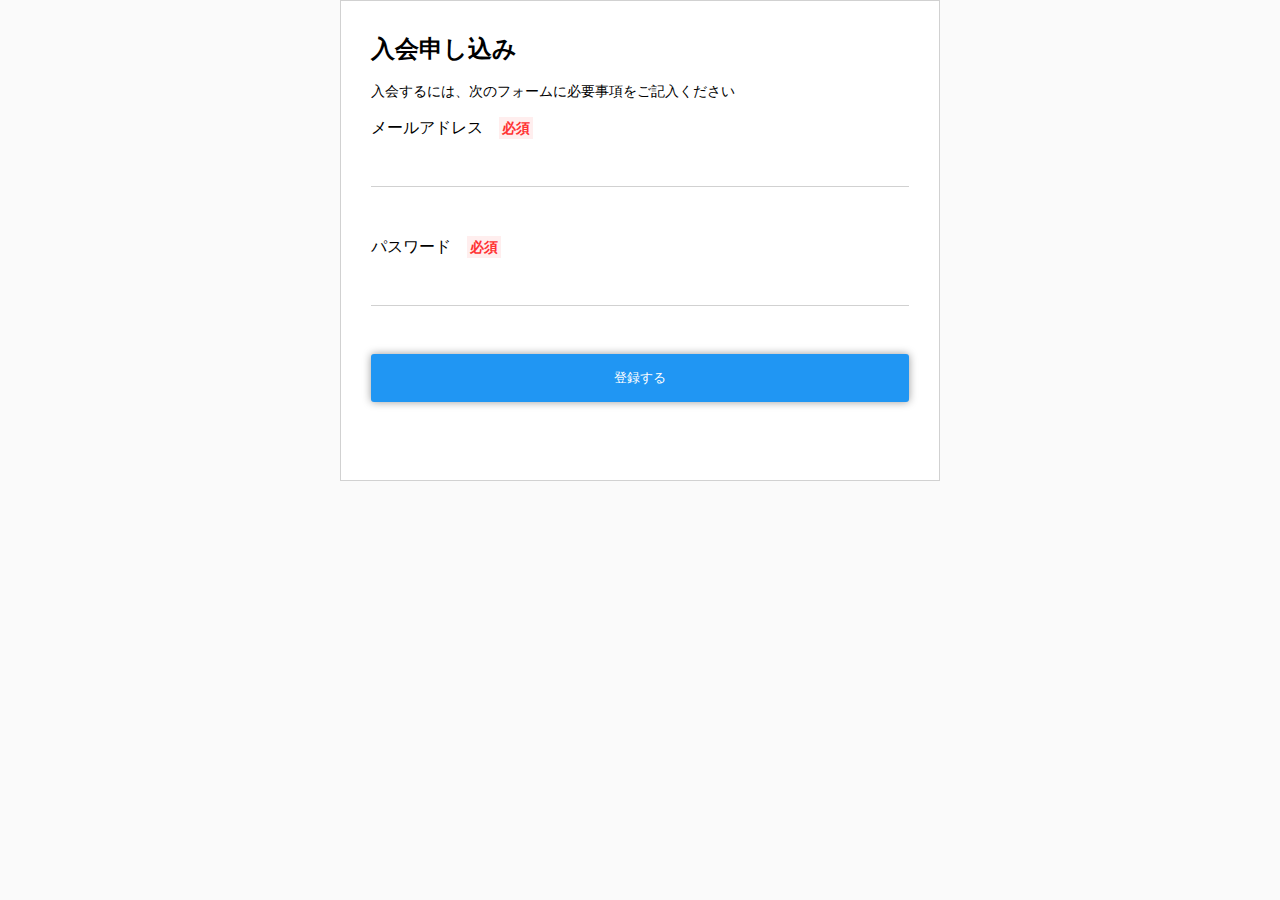
<file: チャプター01/index.html>
<!DOCTYPE html>
<html>
<head>
    <meta charset="UTF-8">
    <meta name="viewport" content="width=device-width">
    <title>入会申し込み</title>
    <!-- 外部参照 -->
    <link rel="stylesheet" href="css/sanitize.css">
    <link rel="stylesheet" href="css/style.css">
    
    <!-- 内部参照(インライン)
     <style>
        p {
            font-size: 14px;
        }

        h1 {
            font-size: 24px;
            margin: 50px;
        }
    </style> -->
</head>
<body>
    <div class="content">
        <h1>入会申し込み</h1>
        <p>入会するには、次のフォームに必要事項をご記入ください</p>
        <div class="control">
            <label for="mymail">メールアドレス　<span class="required">必須</span></label>
            <input id="mymail" type="email" name="mymail">
        </div>
        <div class="control">
            <label for="password">パスワード　<span class="required">必須</span></label>
            <input id="password" type="password" name="password">
        </div>
        <div class="control">
            <button type="submit">登録する</button>
        </div>
    </div>
</body>
</html>
</file>
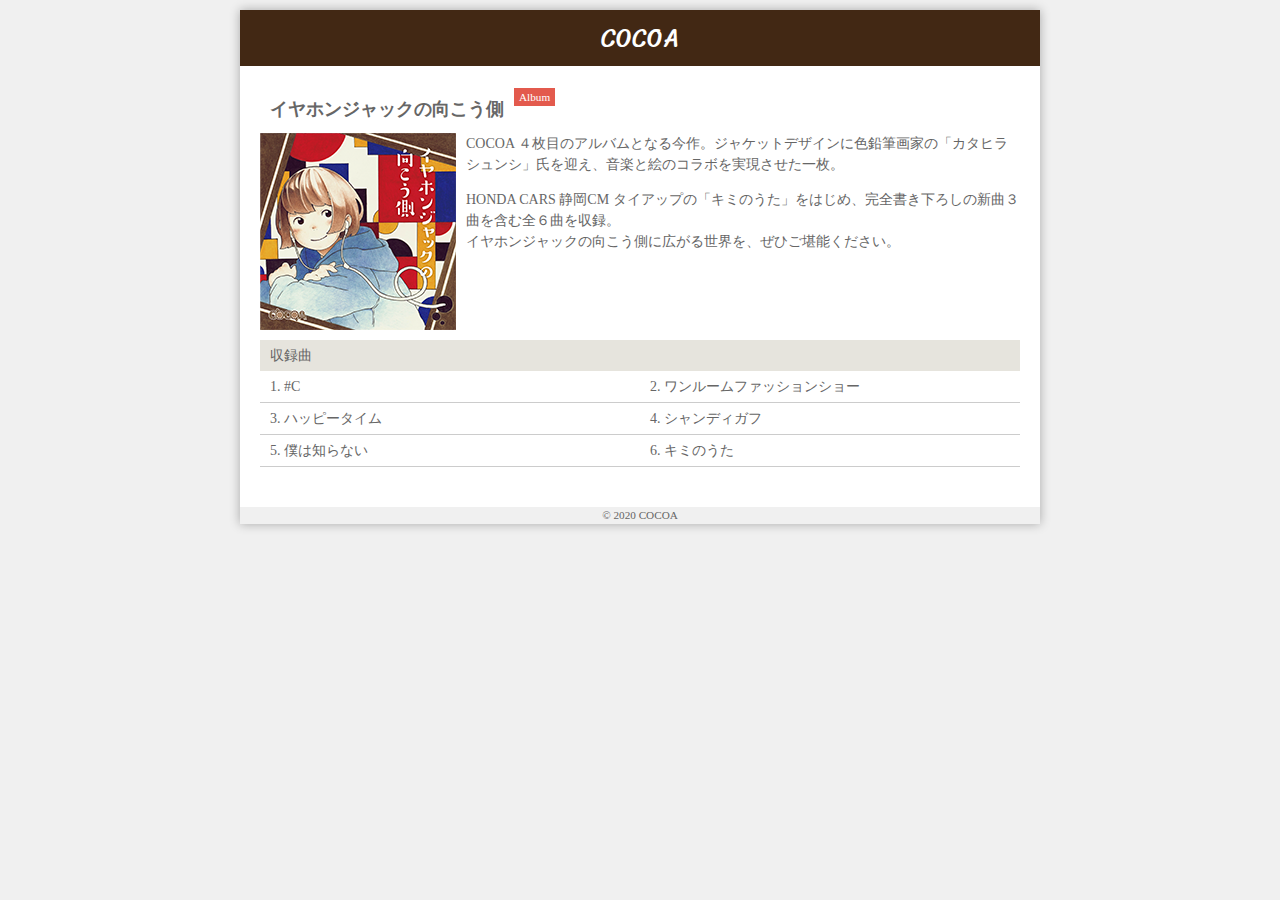
<file: チャプター02/index.html>
<!DOCTYPE html>
<html>

<head>
    <meta charset="UTF-8">
    <meta charset="viewport" content="width=device-width">

    <title>イヤホンジャックの向こう側</title>
    <link rel="stylesheet" href="css/style.css">
</head>

<body>
    <div class="container">
        <header>
            <h1>COCOA</h1>
        </header>

        <div class="content">
            <secion id="" class="information">
                <h1>イヤホンジャックの向こう側</h1>
                <p class="type">Album</p>

                <div class="description">
                    <a href="#"><img src="img/jacket.png" alt="イヤホンジャックの向こう側のジャケット写真"></a>
                    <p>COCOA ４枚目のアルバムとなる今作。ジャケットデザインに色鉛筆画家の「カタヒラシュンシ」氏を迎え、音楽と絵のコラボを実現させた一枚。</p>
                    <p>HONDA CARS 静岡CM タイアップの「キミのうた」をはじめ、完全書き下ろしの新曲３曲を含む全６曲を収録。<br>
                        イヤホンジャックの向こう側に広がる世界を、ぜひご堪能ください。</p>
                </div>
            </secion>
            <section class="songs">
                <h2>収録曲</h2>
                <ol class="clearfix">
                    <li><a href="https://www.youtube.com/watch?v=vjqTkOISzeY" target="_self">#C</a></li>
                    <li>ワンルームファッションショー</li>
                    <li>ハッピータイム</li>
                    <li>シャンディガフ</li>
                    <li>僕は知らない</li>
                    <li>キミのうた</li>
                </ol>
            </section>
        </div>
        <footer>
            &copy; 2020 COCOA
        </footer>
    </div>
</body>

</html>
</file>
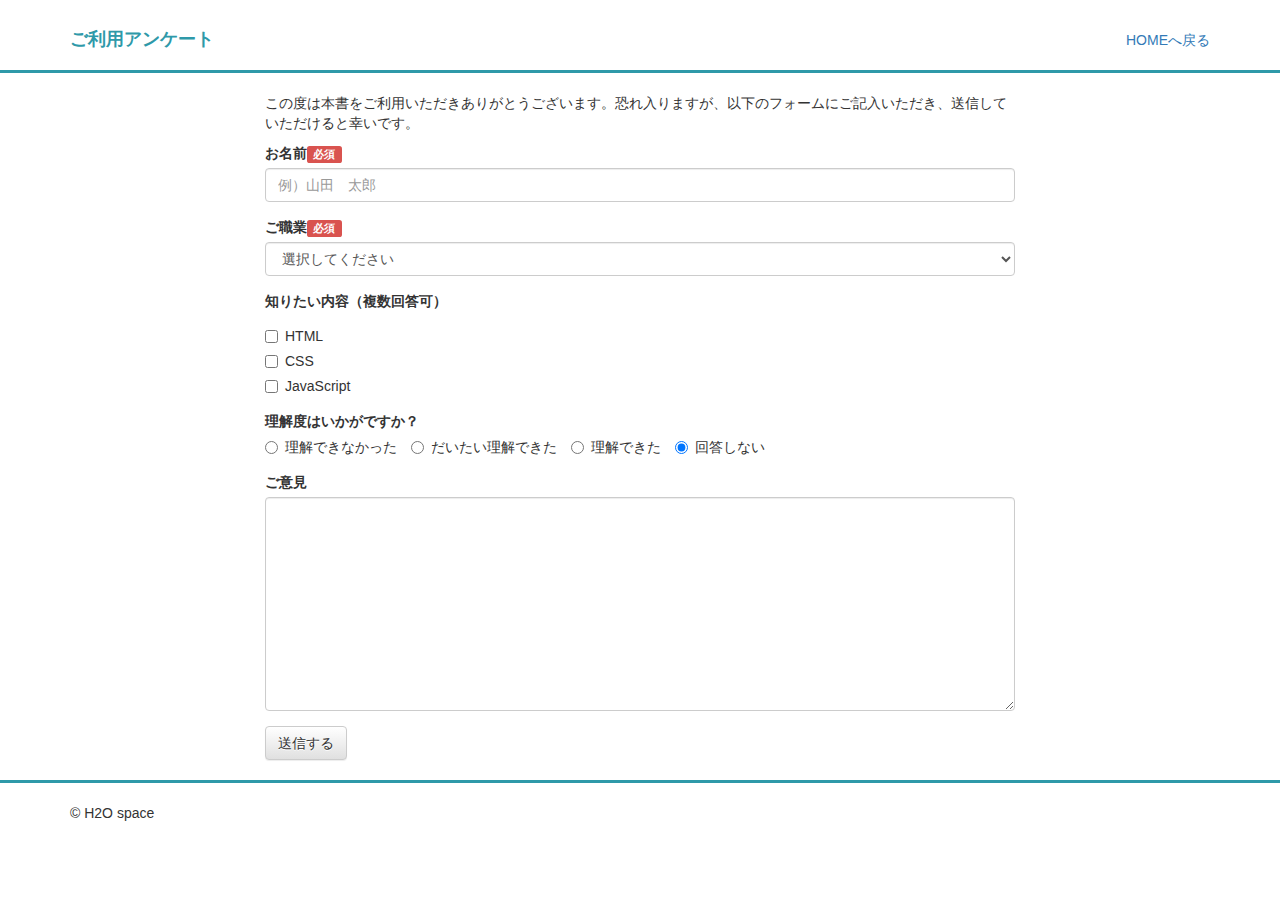
<file: チャプター03(Bootstrap)/index.html>
<!DOCTYPE html>
<html>

<head>
    <meta charset="UTF-8">
    <meta name="viewport" content="width=device-width, initial-scale=1.0">
    <title>ご利用アンケート</title>

    <!-- Latest compiled and minified CSS -->
    <link rel="stylesheet" href="https://stackpath.bootstrapcdn.com/bootstrap/3.4.1/css/bootstrap.min.css"
        integrity="sha384-HSMxcRTRxnN+Bdg0JdbxYKrThecOKuH5zCYotlSAcp1+c8xmyTe9GYg1l9a69psu" crossorigin="anonymous">

    <!-- Optional theme -->
    <link rel="stylesheet" href="https://stackpath.bootstrapcdn.com/bootstrap/3.4.1/css/bootstrap-theme.min.css"
        integrity="sha384-6pzBo3FDv/PJ8r2KRkGHifhEocL+1X2rVCTTkUfGk7/0pbek5mMa1upzvWbrUbOZ" crossorigin="anonymous">

    <!-- Latest compiled and minified JavaScript -->
    <script src="https://stackpath.bootstrapcdn.com/bootstrap/3.4.1/js/bootstrap.min.js"
        integrity="sha384-aJ21OjlMXNL5UyIl/XNwTMqvzeRMZH2w8c5cRVpzpU8Y5bApTppSuUkhZXN0VxHd"
        crossorigin="anonymous"></script>
    <link rel="stylesheet" href="css/style.css">
</head>

<body>
    <div class="container">
        <header>
            <div class="row">
                <div class="col-sm-6">
                    <h1>ご利用アンケート</h1>
                </div>
                <div class="col-sm-6 align-right">
                    <a href="/">HOMEへ戻る</a>
                </div>
            </div>
        </header>
    </div>
    <hr>

    <div class="container">
        <form action="https://book.h2o-space.com/thml/form.php" method="post" class="row">
            <div class="col-sm-8 col-sm-offset-2">
                <p>この度は本書をご利用いただきありがとうございます。恐れ入りますが、以下のフォームにご記入いただき、送信していただけると幸いです。</p>
                <div class="form-group">
                    <label for="name">お名前<span class="label label-danger">必須</span></label>
                    <input type="text" id="name" name="name" class="form-control" placeholder="例）山田　太郎">
                </div>
                <div class="form-group">
                    <label for="job">ご職業<span class="label label-danger">必須</span></label>
                    <select id="job" name="job" class="form-control">
                        <option value="">選択してください</option>
                        <option value="会社員">会社員</option>
                        <option value="学生">学生</option>
                        <option value="その他">その他</option>
                    </select>
                </div>
                <div class="form-group">
                    <label>知りたい内容（複数回答可）</label>
                    <div class="checkbox">
                        <label>
                            <input type="checkbox" name="q1" value="html">
                            HTML
                        </label>
                    </div>
                    <div class="checkbox">
                        <label>
                            <input type="checkbox" name="q1" value="css">
                            CSS
                        </label>
                    </div>
                    <div class="checkbox">
                        <label>
                            <input type="checkbox" name="q1" value="javascript">
                            JavaScript
                        </label>
                    </div>
                </div>
                <div class="form-group">
                    <label>理解度はいかがですか？</label>
                    <div>
                        <label class="radio-inline">
                            <input type="radio" name="q2" value="1">理解できなかった
                        </label>
                        <label class="radio-inline">
                            <input type="radio" name="q2" value="2">だいたい理解できた
                        </label>
                        <label class="radio-inline">
                            <input type="radio" name="q2" value="3">理解できた
                        </label>
                        <label class="radio-inline">
                            <input type="radio" name="q2" value="4" checked>回答しない
                        </label>
                    </div>
                </div>
                <div class="form-group">
                    <label for="message">ご意見</label>
                    <textarea name="message" rows="10" class="form-control"></textarea>
                </div>
                <button type="submit" class="btn btn-default">送信する</button>
            </div>
        </form>
    </div>

    <hr>
    <div class="container">
        <footer>
            <p>&copy; H2O space</p>
        </footer>
    </div>
</body>

</html>
</file>
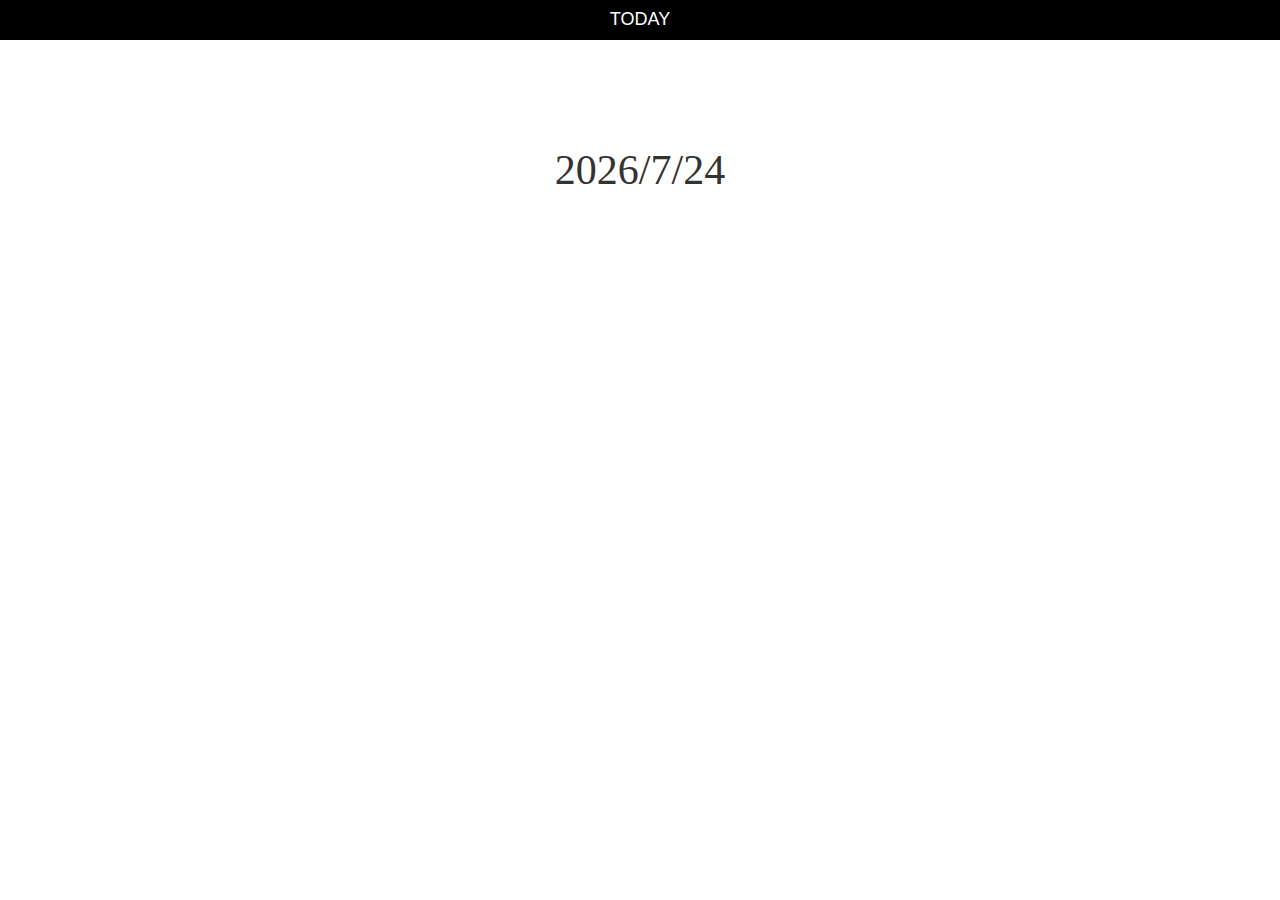
<file: チャプター04(js)/index.html>
<!DOCTYPE html>
<html>

<head>
    <meta charset="UTF-8">
    <meta name="viewport" content="width=device-width, initial-scale=1.0">
    <title>TODAY</title>

    <!-- Latest compiled and minified CSS -->
    <link rel="stylesheet" href="https://stackpath.bootstrapcdn.com/bootstrap/3.4.1/css/bootstrap.min.css"
        integrity="sha384-HSMxcRTRxnN+Bdg0JdbxYKrThecOKuH5zCYotlSAcp1+c8xmyTe9GYg1l9a69psu" crossorigin="anonymous">

    <!-- Optional theme -->
    <link rel="stylesheet" href="https://stackpath.bootstrapcdn.com/bootstrap/3.4.1/css/bootstrap-theme.min.css"
        integrity="sha384-6pzBo3FDv/PJ8r2KRkGHifhEocL+1X2rVCTTkUfGk7/0pbek5mMa1upzvWbrUbOZ" crossorigin="anonymous">
    <link rel="stylesheet" href="css/style.css">
</head>

<body>
    <header>
        <h1>TODAY</h1>
    </header>

    <div class="container">
        <script>
            var today = new Date();
            var todayHTML = today.getFullYear() + '/' + (today.getMonth()+1) + '/' + today.getDate();
            document.write('<p class="date">' + todayHTML + '</p>');
        </script>
    </div>
</body>

</html>
</file>
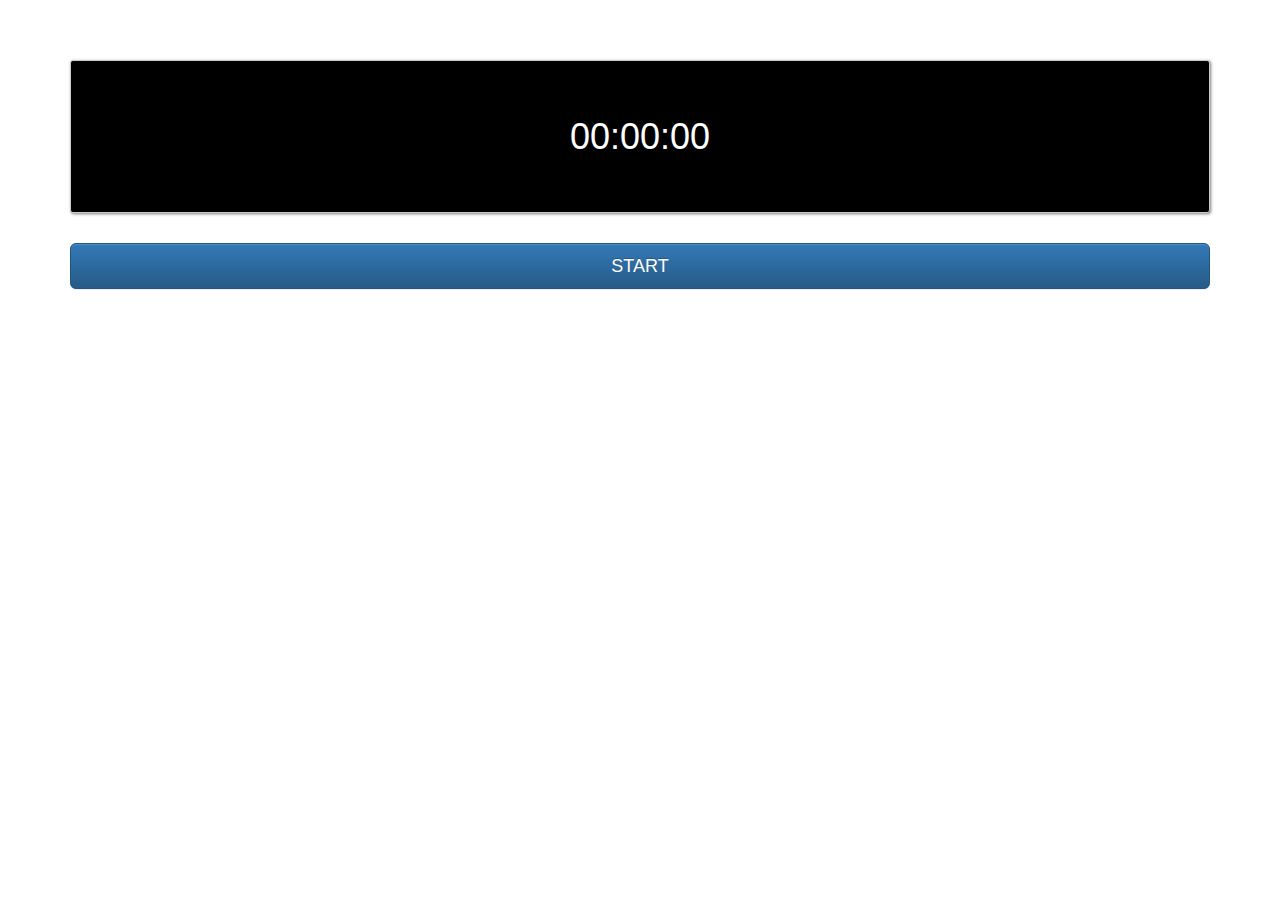
<file: チャプター05(イベントトリブン)/index.html>
<!DOCTYPE html>
<html>

<head>
    <meta charset="UTF-8">
    <meta name="viewport" content="width=device-width, initial-scale=1.0">
    <title>TIMER</title>

    <!-- Latest compiled and minified CSS -->
    <link rel="stylesheet" href="https://stackpath.bootstrapcdn.com/bootstrap/3.4.1/css/bootstrap.min.css"
        integrity="sha384-HSMxcRTRxnN+Bdg0JdbxYKrThecOKuH5zCYotlSAcp1+c8xmyTe9GYg1l9a69psu" crossorigin="anonymous">

    <!-- Optional theme -->
    <link rel="stylesheet" href="https://stackpath.bootstrapcdn.com/bootstrap/3.4.1/css/bootstrap-theme.min.css"
        integrity="sha384-6pzBo3FDv/PJ8r2KRkGHifhEocL+1X2rVCTTkUfGk7/0pbek5mMa1upzvWbrUbOZ" crossorigin="anonymous">

    <link rel="stylesheet" href="css/style.css">
</head>

<body>
    <div class="container">
        <p id="timer">00:00:00</p>

        <div>
            <button id="start_stop" class="btn btn-lg btn-primary">START</button>
        </div>
    </div>

    <script>
        var start;
        var timer_id;

        document.getElementById('start_stop').addEventListener('click', function(){
            if (this.innerHTML === 'START') {
                start = new Date();

                timer_id = setInterval(goTimer, 10);

                // STOPボタンにする
                this.innerHTML = 'STOP';
                this.classList.remove('btn-primary');
                this.classList.add('btn-danger');
            } else {
                clearInterval(timer_id);
                // STARTボタンに戻す
                this.innerHTML = 'START';
                this.classList.remove('btn-danger');
                this.classList.add('btn-primary');
            }
        });

        var addZero = function(value) {
            if (value < 10) {
                value = '0' + value;
            }
            return value;
        }

        var goTimer = function() {
            var now = new Date();

            var milli = now.getTime() - start.getTime();
            var seconds = Math.floor(milli / 1000);
            var minutes = Math.floor(seconds / 60);
            var hours = Math.floor(minutes / 60);

            seconds = seconds - minutes * 60;
            minutes = minutes - hours * 60;

            document.getElementById('timer').innerHTML = addZero(hours) + ':' + addZero(minutes) + ':' + addZero(seconds);
        };
    </script>
</body>

</html>
</file>
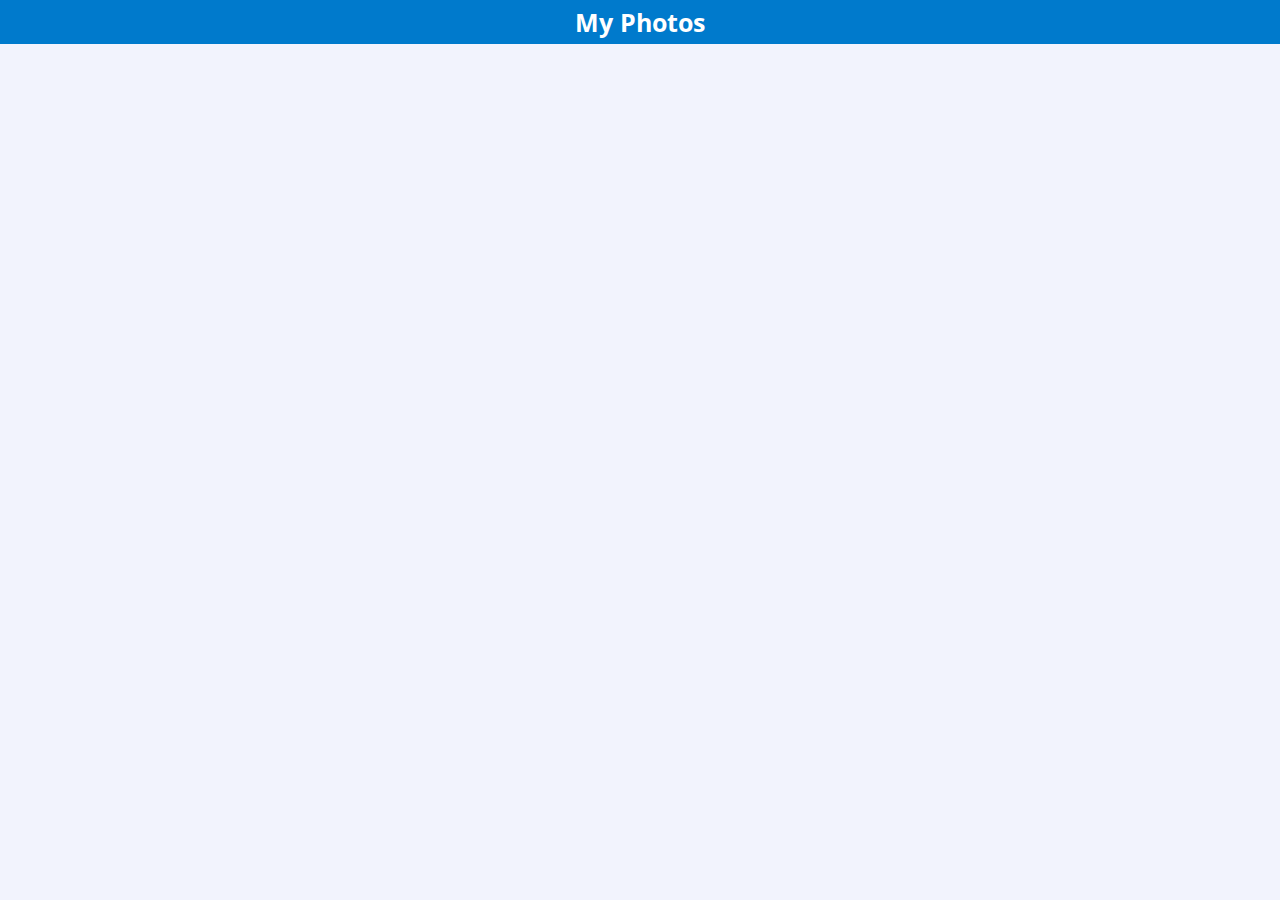
<file: チャプター06(Ajax通信)/index.html>
<!DOCTYPE html>
<html>

<head>
    <meta charset="UTF-8">
    <meta name="viewport" content="width=device-width, initial-scale=1.0">
    <title>My Photos</title>

    <link href="https://fonts.googleapis.com/css2?family=Open+Sans:ital,wght@1,300&display=swap" rel="stylesheet">
    <link rel="stylesheet" href="css/style.css">
</head>

<body>
    <header>
        <h1>My Photos</h1>
    </header>

    <div class="container">
        <div id="img_unit">

        </div>
    </div>

    <script>
        var ajax = new XMLHttpRequest();
        ajax.open('GET', 'https://h2o-space.com/htmlbook/images.php');
        ajax.responseType = 'json';
        ajax.send(null);

        ajax.onreadystatechange = function () {
            if (ajax.readyState === XMLHttpRequest.DONE && ajax.status === 200) {
                for (var i = 0; i < this.response.length; i++) {
                    var data = this.response[i];

                    var img = document.createElement('img');
                    img.setAttribute('src', data.path);

                    var caption = document.createElement('div');
                    caption.className = 'inner';
                    caption.innerHTML = '<p>' + data.caption + '<span>' + data.name + '</span></p>';

                    var div = document.createElement('div');
                    div.className = 'photo';
                    div.appendChild(img);
                    div.appendChild(caption);

                    document.getElementById('img_unit').appendChild(div);
                }
            }
        };
    </script>
</body>

</html>
</file>
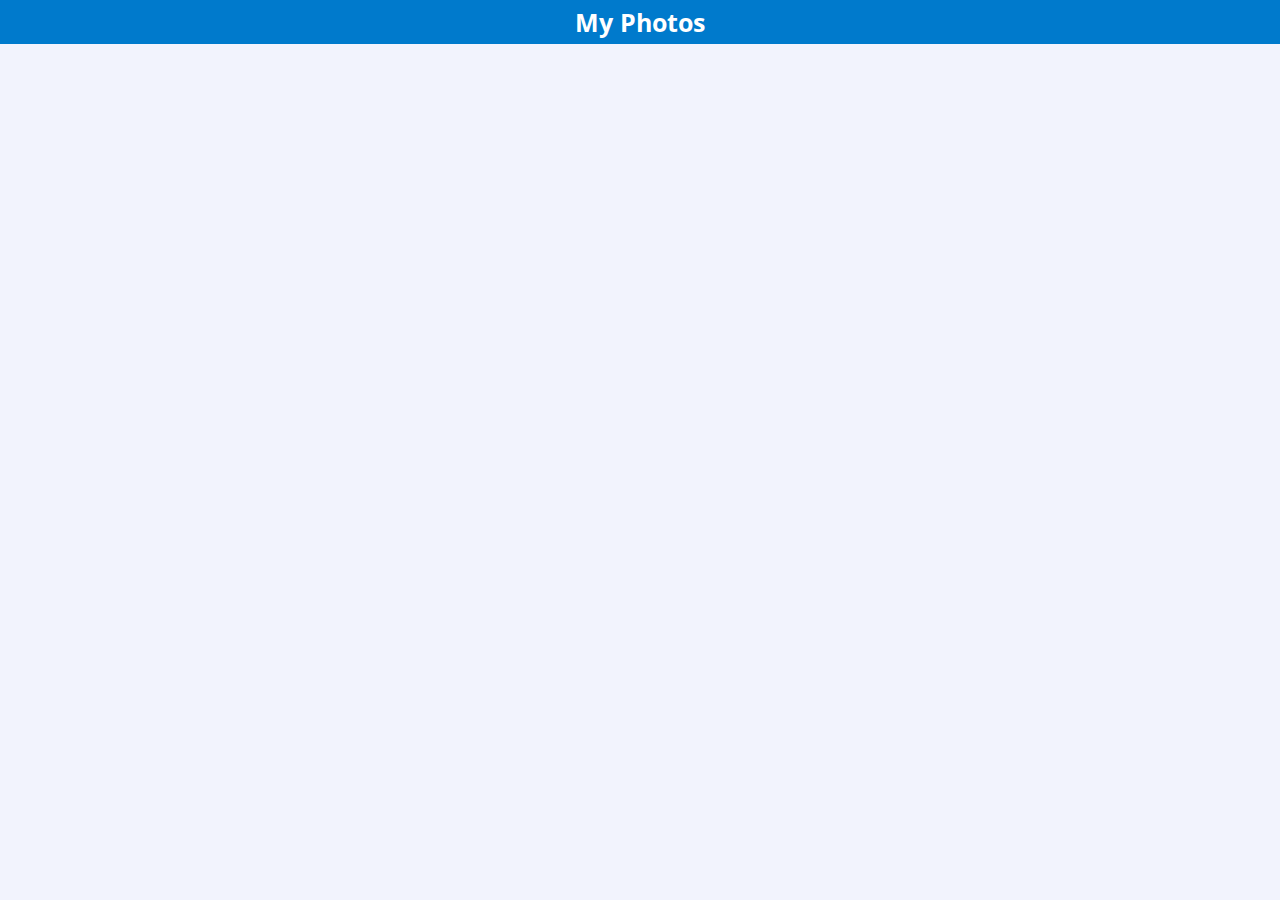
<file: チャプター07(jQuery)/index.html>
<!DOCTYPE html>
<html>

<head>
    <meta charset="UTF-8">
    <meta name="viewport" content="width=device-width, initial-scale=1.0">
    <title>My Photos</title>

    <link href="https://fonts.googleapis.com/css2?family=Open+Sans:ital,wght@1,300&display=swap" rel="stylesheet">
    <link rel="stylesheet" href="css/style.css">
</head>

<body>
    <header>
        <h1>My Photos</h1>
    </header>

    <div class="container">
        <div id="img_unit">

        </div>
    </div>
    <script src="js/jquery.min.js"></script>
    <script>
        $.getJSON('https://h2o-space.com/htmlbook/images.php', function(data) {
            for (var i=0; i<data.length; i++) {
                $('<div class="photo"></div>').append('<img src="' + data[i].path + '">').append('<div class="inner"><p>' + data[i].caption + '<span>' + data[i].name + '</span></p></div>').appendTo('#img_unit');
            }
        })
    </script>
</body>
</html>
</file>
<file: チャプター01/css/sanitize.css>
/* Document
 * ========================================================================== */

/**
 * Add border box sizing in all browsers (opinionated).
 */

*,
::before,
::after {
  box-sizing: border-box;
}

/**
 * 1. Add text decoration inheritance in all browsers (opinionated).
 * 2. Add vertical alignment inheritance in all browsers (opinionated).
 */

::before,
::after {
  text-decoration: inherit; /* 1 */
  vertical-align: inherit; /* 2 */
}

/**
 * 1. Use the default cursor in all browsers (opinionated).
 * 2. Change the line height in all browsers (opinionated).
 * 3. Use a 4-space tab width in all browsers (opinionated).
 * 4. Remove the grey highlight on links in iOS (opinionated).
 * 5. Prevent adjustments of font size after orientation changes in
 *    IE on Windows Phone and in iOS.
 * 6. Breaks words to prevent overflow in all browsers (opinionated).
 */

html {
  cursor: default; /* 1 */
  line-height: 1.5; /* 2 */
  -moz-tab-size: 4; /* 3 */
  tab-size: 4; /* 3 */
  -webkit-tap-highlight-color: transparent /* 4 */;
  -ms-text-size-adjust: 100%; /* 5 */
  -webkit-text-size-adjust: 100%; /* 5 */
  word-break: break-word; /* 6 */
}

/* Sections
 * ========================================================================== */

/**
 * Remove the margin in all browsers (opinionated).
 */

body {
  margin: 0;
}

/**
 * Correct the font size and margin on `h1` elements within `section` and
 * `article` contexts in Chrome, Edge, Firefox, and Safari.
 */

h1 {
  font-size: 2em;
  margin: 0.67em 0;
}

/* Grouping content
 * ========================================================================== */

/**
 * Remove the margin on nested lists in Chrome, Edge, IE, and Safari.
 */

dl dl,
dl ol,
dl ul,
ol dl,
ul dl {
  margin: 0;
}

/**
 * Remove the margin on nested lists in Edge 18- and IE.
 */

ol ol,
ol ul,
ul ol,
ul ul {
  margin: 0;
}

/**
 * 1. Add the correct sizing in Firefox.
 * 2. Show the overflow in Edge 18- and IE.
 */

hr {
  height: 0; /* 1 */
  overflow: visible; /* 2 */
}

/**
 * Add the correct display in IE.
 */

main {
  display: block;
}

/**
 * Remove the list style on navigation lists in all browsers (opinionated).
 */

nav ol,
nav ul {
  list-style: none;
  padding: 0;
}

/**
 * 1. Correct the inheritance and scaling of font size in all browsers.
 * 2. Correct the odd `em` font sizing in all browsers.
 */

pre {
  font-family: monospace, monospace; /* 1 */
  font-size: 1em; /* 2 */
}

/* Text-level semantics
 * ========================================================================== */

/**
 * Remove the gray background on active links in IE 10.
 */

a {
  background-color: transparent;
}

/**
 * Add the correct text decoration in Edge 18-, IE, and Safari.
 */

abbr[title] {
  text-decoration: underline;
  text-decoration: underline dotted;
}

/**
 * Add the correct font weight in Chrome, Edge, and Safari.
 */

b,
strong {
  font-weight: bolder;
}

/**
 * 1. Correct the inheritance and scaling of font size in all browsers.
 * 2. Correct the odd `em` font sizing in all browsers.
 */

code,
kbd,
samp {
  font-family: monospace, monospace; /* 1 */
  font-size: 1em; /* 2 */
}

/**
 * Add the correct font size in all browsers.
 */

small {
  font-size: 80%;
}

/* Embedded content
 * ========================================================================== */

/*
 * Change the alignment on media elements in all browsers (opinionated).
 */

audio,
canvas,
iframe,
img,
svg,
video {
  vertical-align: middle;
}

/**
 * Add the correct display in IE 9-.
 */

audio,
video {
  display: inline-block;
}

/**
 * Add the correct display in iOS 4-7.
 */

audio:not([controls]) {
  display: none;
  height: 0;
}

/**
 * Remove the border on iframes in all browsers (opinionated).
 */

iframe {
  border-style: none;
}

/**
 * Remove the border on images within links in IE 10-.
 */

img {
  border-style: none;
}

/**
 * Change the fill color to match the text color in all browsers (opinionated).
 */

svg:not([fill]) {
  fill: currentColor;
}

/**
 * Hide the overflow in IE.
 */

svg:not(:root) {
  overflow: hidden;
}

/* Tabular data
 * ========================================================================== */

/**
 * Collapse border spacing in all browsers (opinionated).
 */

table {
  border-collapse: collapse;
}

/* Forms
 * ========================================================================== */

/**
 * Remove the margin on controls in Safari.
 */

button,
input,
select {
  margin: 0;
}

/**
 * 1. Show the overflow in IE.
 * 2. Remove the inheritance of text transform in Edge 18-, Firefox, and IE.
 */

button {
  overflow: visible; /* 1 */
  text-transform: none; /* 2 */
}

/**
 * Correct the inability to style buttons in iOS and Safari.
 */

button,
[type="button"],
[type="reset"],
[type="submit"] {
  -webkit-appearance: button;
}

/**
 * 1. Change the inconsistent appearance in all browsers (opinionated).
 * 2. Correct the padding in Firefox.
 */

fieldset {
  border: 1px solid #a0a0a0; /* 1 */
  padding: 0.35em 0.75em 0.625em; /* 2 */
}

/**
 * Show the overflow in Edge 18- and IE.
 */

input {
  overflow: visible;
}

/**
 * 1. Correct the text wrapping in Edge 18- and IE.
 * 2. Correct the color inheritance from `fieldset` elements in IE.
 */

legend {
  color: inherit; /* 2 */
  display: table; /* 1 */
  max-width: 100%; /* 1 */
  white-space: normal; /* 1 */
}

/**
 * 1. Add the correct display in Edge 18- and IE.
 * 2. Add the correct vertical alignment in Chrome, Edge, and Firefox.
 */

progress {
  display: inline-block; /* 1 */
  vertical-align: baseline; /* 2 */
}

/**
 * Remove the inheritance of text transform in Firefox.
 */

select {
  text-transform: none;
}

/**
 * 1. Remove the margin in Firefox and Safari.
 * 2. Remove the default vertical scrollbar in IE.
 * 3. Change the resize direction in all browsers (opinionated).
 */

textarea {
  margin: 0; /* 1 */
  overflow: auto; /* 2 */
  resize: vertical; /* 3 */
}

/**
 * Remove the padding in IE 10-.
 */

[type="checkbox"],
[type="radio"] {
  padding: 0;
}

/**
 * 1. Correct the odd appearance in Chrome, Edge, and Safari.
 * 2. Correct the outline style in Safari.
 */

[type="search"] {
  -webkit-appearance: textfield; /* 1 */
  outline-offset: -2px; /* 2 */
}

/**
 * Correct the cursor style of increment and decrement buttons in Safari.
 */

::-webkit-inner-spin-button,
::-webkit-outer-spin-button {
  height: auto;
}

/**
 * Correct the text style of placeholders in Chrome, Edge, and Safari.
 */

::-webkit-input-placeholder {
  color: inherit;
  opacity: 0.54;
}

/**
 * Remove the inner padding in Chrome, Edge, and Safari on macOS.
 */

::-webkit-search-decoration {
  -webkit-appearance: none;
}

/**
 * 1. Correct the inability to style upload buttons in iOS and Safari.
 * 2. Change font properties to `inherit` in Safari.
 */

::-webkit-file-upload-button {
  -webkit-appearance: button; /* 1 */
  font: inherit; /* 2 */
}

/**
 * Remove the inner border and padding of focus outlines in Firefox.
 */

::-moz-focus-inner {
  border-style: none;
  padding: 0;
}

/**
 * Restore the focus outline styles unset by the previous rule in Firefox.
 */

:-moz-focusring {
  outline: 1px dotted ButtonText;
}

/**
 * Remove the additional :invalid styles in Firefox.
 */

:-moz-ui-invalid {
  box-shadow: none;
}

/* Interactive
 * ========================================================================== */

/*
 * Add the correct display in Edge 18- and IE.
 */

details {
  display: block;
}

/*
 * Add the correct styles in Edge 18-, IE, and Safari.
 */

dialog {
  background-color: white;
  border: solid;
  color: black;
  display: block;
  height: -moz-fit-content;
  height: -webkit-fit-content;
  height: fit-content;
  left: 0;
  margin: auto;
  padding: 1em;
  position: absolute;
  right: 0;
  width: -moz-fit-content;
  width: -webkit-fit-content;
  width: fit-content;
}

dialog:not([open]) {
  display: none;
}

/*
 * Add the correct display in all browsers.
 */

summary {
  display: list-item;
}

/* Scripting
 * ========================================================================== */

/**
 * Add the correct display in IE 9-.
 */

canvas {
  display: inline-block;
}

/**
 * Add the correct display in IE.
 */

template {
  display: none;
}

/* User interaction
 * ========================================================================== */

/*
 * 1. Remove the tapping delay in IE 10.
 * 2. Remove the tapping delay on clickable elements
      in all browsers (opinionated).
 */

a,
area,
button,
input,
label,
select,
summary,
textarea,
[tabindex] {
  -ms-touch-action: manipulation; /* 1 */
  touch-action: manipulation; /* 2 */
}

/**
 * Add the correct display in IE 10-.
 */

[hidden] {
  display: none;
}

/* Accessibility
 * ========================================================================== */

/**
 * Change the cursor on busy elements in all browsers (opinionated).
 */

[aria-busy="true"] {
  cursor: progress;
}

/*
 * Change the cursor on control elements in all browsers (opinionated).
 */

[aria-controls] {
  cursor: pointer;
}

/*
 * Change the cursor on disabled, not-editable, or otherwise
 * inoperable elements in all browsers (opinionated).
 */

[aria-disabled="true"],
[disabled] {
  cursor: not-allowed;
}

/*
 * Change the display on visually hidden accessible elements
 * in all browsers (opinionated).
 */

[aria-hidden="false"][hidden] {
  display: initial;
}

[aria-hidden="false"][hidden]:not(:focus) {
  clip: rect(0, 0, 0, 0);
  position: absolute;
}
</file>
<file: チャプター01/css/style.css>
p {
    font-size: 14px;
}

h1 {
    font-size: 24px;
    margin: 0;
}

.content {
    background-color: #fff;
    width: 600px;
    margin: 0 auto;
    border: 1px solid #d1d1d1;
    padding: 30px;
}

input {
    border: none;
    border-bottom: 1px solid #d1d1d1;
    font-size: 1.2em;
    width: 100%;
    padding: 8px;
}

button {
    width: 100%;
    background-color: #2096f3;
    color: #fff;
    padding: 15px;
    border: 0;
    border-radius: 3px;
    box-shadow: 0 0 8px rgba(0, 0, 0, .4);
}

.required {
    color: #f33;
    font-size: .9em;
    padding: 3px;
    background-color: #fee;
    font-weight: bold;
}

body {
    background-color: #fafafa;
}

.control {
    margin-bottom: 3em;
}

label {
    display: block;
    margin-bottom: .5em;
}
</file>
<file: チャプター02/css/style.css>
@import url(sanitize.css);
@import url('https://fonts.googleapis.com/css2?family=Sriracha&display=swap');

body {
    background-color: #f0f0f0;
    padding: 10px;
    font-size:14px;
    color: #666;
}

.container {
    max-width: 800px;
    box-shadow: 0 0 10px rgba(0, 0, 0, .3);
    margin: 0 auto;
}

header {
    background-color: #422814;
    padding: 10px;
    color: #fff;
}

header h1 {
    margin: 0;
    font-size: 24px;
    font-weight: normal;
    text-align: center;
    font-family: 'Sriracha', cursive;
}
.description {
    clear: left;
}

.description img {
    float: left;
    margin: 0 10px 10px 0;
    transition-property: opacity;
    transition-duration: 1s;
    transition-timing-function: ease;
    transition-delay: 0s;
}

.description img:hover {
    opacity: .5;
}

.information h1 {
    font-size: 18px;
    margin: 10px 10px;
    float: left;
}

.information .type {
    display: inline;
    background-color: #E35A4D;
    padding: 3px 5px;
    font-size: 80%;
    color: #fff;
}

.content {
    background-color: #fff;
    padding: 20px;
}

.songs {
    margin: 0 0 20px;
}

.songs h2 {
    clear: left;
    font-size: 100%;
    font-weight: normal;
    margin: 0;
    background-color: #E6E4DD;
    padding: 5px 10px;
}

.songs ol {
    padding: 0;
    margin: 0;
    list-style: decimal inside;
}

.songs li {
    border-bottom: 1px solid #ccc;
    width: 50%;
    float: left;
    padding: 5px 10px;
}

.clearfix:after {
    content: " ";
    display: table;
    clear: both;
}

a {
    color: #666;
    text-decoration: none;
}

footer {
    text-align: center;
    font-size: 80%;
}

@media only screen and (max-width: 600px) {
    .description img {
        float: none;
        display: block;
        margin: 0 auto;
    }

    headewr {
        padding: 5px;
    }
    header h1 {
        font-size: 12px;
    }
    .information h1 {
        font-size: 14px;
    }
    .songs li {
        float: none;
        width: inherit;
    }
}
</file>
<file: チャプター03(Bootstrap)/css/style.css>
header {
    margin-top: 30px;
    color: #2e99a9;
}

hr {
    border-width: 3px;
    border-color: #2e99a9;
}

h1 {
    font-size: 18px;
    font-weight: bold;
    margin: 0;
}

.align-right {
    text-align: right;
}

@media only screen and (max-width: 992px) {
    .radio-inline+.radio-inline {
        display: block;
        margin: 0;
    }
}
</file>
<file: チャプター04(js)/css/style.css>
body {
    font-family: Arial;
    text-align: center;
}

header {
    margin-bottom: 100px;
}

h1 {
    background-color: #000;
    color: #fff;
    margin: 0;
    padding: 10px;
    font-size: 18px;
}

.date {
    font-size: 300%;
    font-family: 'Times New Roman';
}
</file>
<file: チャプター05(イベントトリブン)/css/style.css>
.container {
    text-align: center;
    margin: 30px auto;
}

#timer {
    font-size: 36px;
    border: 1px solid #ccc;
    margin: 30px auto;
    padding: 50px;
    background-color: #000;
    color: #fff;
    border-radius: 3px;
    box-shadow: 1px 1px 3px rgba(0, 0, 0, .5);
}

.btn {
    width: 100%;
}
</file>
<file: チャプター06(Ajax通信)/css/style.css>
body {
    margin: 0;
    padding: 0;
    background-color: rgba(26, 55, 229, 0.06);
}

.container {
    max-width: 600px;
    margin: 0 auto;
    box-shadow: 0px 0px 3px rgba(0, 0, 0, .3);
}

img {
    width: 100%;
    margin: 0;
    vertical-align: top;
}

header {
    background-color: #007acc;
    color: #fff;
    width: 100%;
    position: fixed;
    top: 0;
    z-index: 100;
}

header h1 {
    margin: 0;
    font-size: 25px;
    padding: 5px;
    text-align: center;
    font-family: 'Open Sans', sans-serif;
}

.photo {
    position: relative;
}

.photo .inner {
    position: absolute;
    bottom: 0;
    background-color: rgba(0, 0, 0, .5);
    font-size: 10px;
    color: #fff;
    margin: 0;
    width: 100%;
}

.inner p {
    padding: 20px;
}

.inner span {
    margin-left: 10px;
}
</file>
<file: チャプター07(jQuery)/css/style.css>
body {
    margin: 0;
    padding: 0;
    background-color: rgba(26, 55, 229, 0.06);
}

.container {
    max-width: 600px;
    margin: 0 auto;
    box-shadow: 0px 0px 3px rgba(0, 0, 0, .3);
}

img {
    width: 100%;
    margin: 0;
    vertical-align: top;
}

header {
    background-color: #007acc;
    color: #fff;
    width: 100%;
    position: fixed;
    top: 0;
    z-index: 100;
}

header h1 {
    margin: 0;
    font-size: 25px;
    padding: 5px;
    text-align: center;
    font-family: 'Open Sans', sans-serif;
}

.photo {
    position: relative;
}

.photo .inner {
    position: absolute;
    bottom: 0;
    background-color: rgba(0, 0, 0, .5);
    font-size: 10px;
    color: #fff;
    margin: 0;
    width: 100%;
}

.inner p {
    padding: 20px;
}

.inner span {
    margin-left: 10px;
}
</file>
